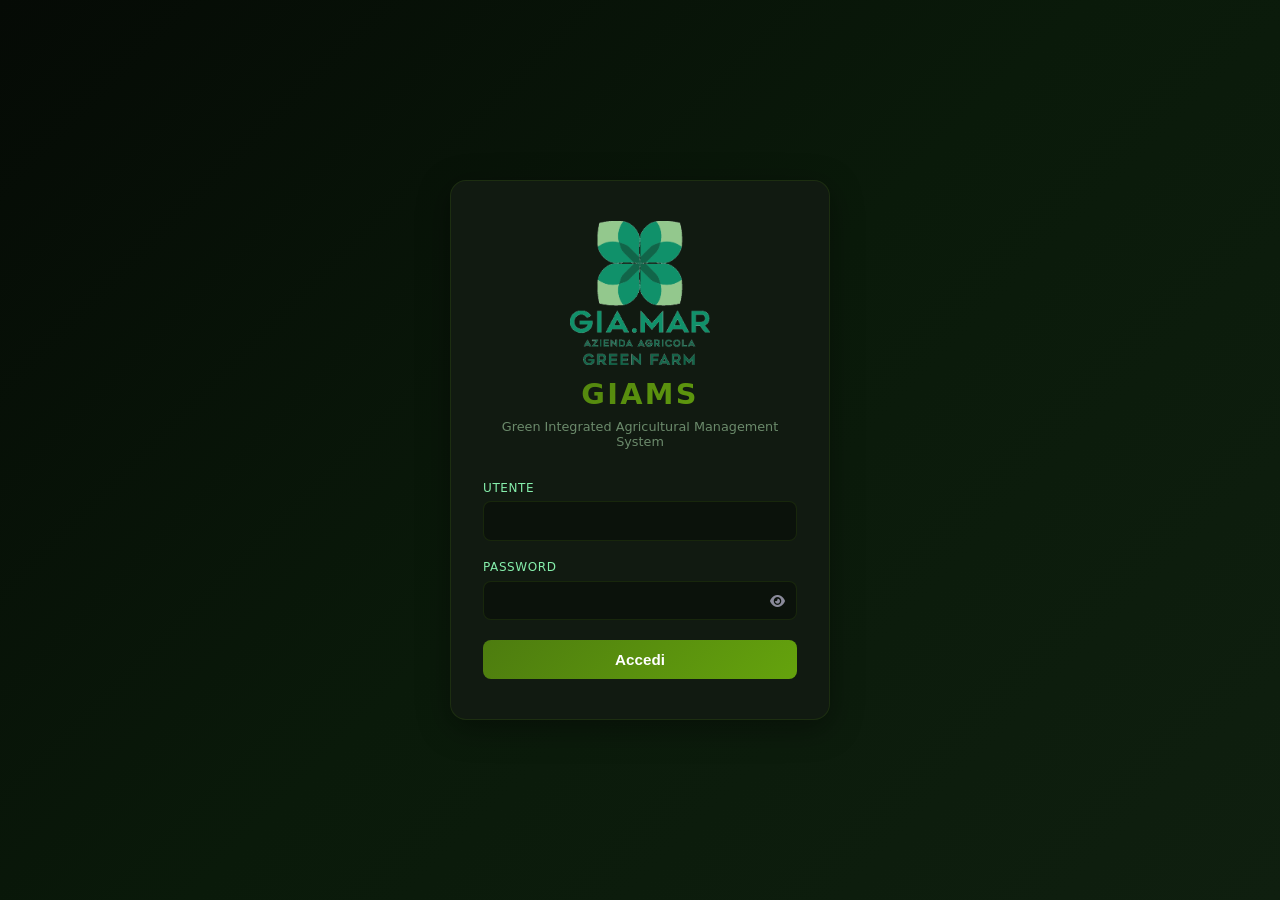
<file: frontend/login.html>
<!DOCTYPE html>
<html lang="it">
<head>
  <meta charset="UTF-8" />
  <title>GIAMS - Login</title>
  <link rel="icon" type="image/png" href="assets/LogoGiaMarHome.png" />
  <link rel="stylesheet" href="styles.css" />
  <link href="https://cdnjs.cloudflare.com/ajax/libs/font-awesome/6.5.1/css/all.min.css" rel="stylesheet" />
</head>
<body class="login-page">
  <div class="login-card">
    <div class="login-logo">
      <img src="assets/LogoVerticaleWeb.gif" alt="Gia.Mar Green Farm" class="login-logo-img" />
      <div class="login-logo-title">GIAMS</div>
    </div>
    <div class="login-subtitle">
      Green Integrated Agricultural Management System
    </div>

    <form id="login-form">
      <div class="login-form-group">
        <label for="username">Utente</label>
        <input type="text" id="username" required />
      </div>

      <div class="login-form-group">
        <label for="password">Password</label>
        <div style="position:relative;">
          <input type="password" id="password" required style="padding-right:40px;" />
          <button type="button" id="toggle-password"
            style="position:absolute; right:8px; top:50%; transform:translateY(-50%);
                   background:none; border:none; color:#8a8a9a; cursor:pointer; padding:4px;"
            title="Mostra/Nascondi password">
            <i class="fa-solid fa-eye"></i>
          </button>
        </div>
      </div>

      <button type="submit" class="login-btn" id="login-btn">Accedi</button>

      <p id="login-error" class="login-error" style="display:none;">
        Credenziali non valide.
      </p>
    </form>
  </div>

  <script>
    const API_URL = "/api";

    document.addEventListener("DOMContentLoaded", () => {
      const form = document.getElementById("login-form");
      const errorBox = document.getElementById("login-error");
      const loginBtn = document.getElementById("login-btn");
      const loginCard = document.querySelector(".login-card");

      function setLoading(loading) {
        if (loading) {
          loginBtn.classList.add("loading");
          loginBtn.innerHTML = '<span class="spinner"></span>Accesso in corso...';
        } else {
          loginBtn.classList.remove("loading");
          loginBtn.textContent = "Accedi";
        }
      }

      function shakeCard() {
        loginCard.classList.remove("shake");
        void loginCard.offsetWidth;
        loginCard.classList.add("shake");
      }

      // Toggle mostra/nascondi password
      const toggleBtn = document.getElementById("toggle-password");
      const pwdInput = document.getElementById("password");
      toggleBtn.addEventListener("click", () => {
        const isHidden = pwdInput.type === "password";
        pwdInput.type = isHidden ? "text" : "password";
        toggleBtn.innerHTML = isHidden
          ? '<i class="fa-solid fa-eye-slash"></i>'
          : '<i class="fa-solid fa-eye"></i>';
      });

      form.addEventListener("submit", async (e) => {
        e.preventDefault();
        errorBox.style.display = "none";
        setLoading(true);

        const username = document.getElementById("username").value.trim();
        const password = document.getElementById("password").value;

        try {
          const res = await fetch(`${API_URL}/auth/login`, {
            method: "POST",
            headers: { "Content-Type": "application/json" },
            body: JSON.stringify({ username, password })
          });

          if (!res.ok) {
            setLoading(false);
            errorBox.textContent = "Credenziali non valide.";
            errorBox.style.display = "block";
            shakeCard();
            return;
          }

          const data = await res.json();

          localStorage.setItem("giams_token", data.access_token);
          localStorage.setItem("giams_token_type", data.token_type || "bearer");
          if (data.username) localStorage.setItem("giams_user", data.username);
          localStorage.setItem("giams_is_admin", data.is_admin ? "true" : "false");

          window.location.href = "index.html";
        } catch (err) {
          setLoading(false);
          errorBox.textContent = "Errore di connessione al server.";
          errorBox.style.display = "block";
          shakeCard();
        }
      });
    });
  </script>
</body>
</html>
</file>
<file: frontend/styles.css>
/* =============================================
   GIAMS — Dark Theme Verde Oliva
   Green Integrated Agricultural Management System
   ============================================= */

:root {
  --bg-main: #0a0f0a;
  --bg-sidebar: #000000;
  --bg-card: #111a11;
  --bg-card-hover: #1a2a1a;
  --accent: #4d7c0f;
  --accent-hover: #65a30d;
  --accent-light: #86efac;
  --text-primary: #f0fdf4;
  --text-secondary: #86efac;
  --text-muted: #6b8a6b;
  --border-color: rgba(77, 124, 15, 0.2);
  --border-light: rgba(77, 124, 15, 0.1);
}

/* ---- Reset & Base ---- */
*, *::before, *::after { box-sizing: border-box; }

body {
  margin: 0;
  font-family: 'Segoe UI', system-ui, -apple-system, sans-serif;
  background: var(--bg-main);
  color: var(--text-primary);
  min-height: 100vh;
}

/* ---- Links ---- */
a { color: var(--accent-light); text-decoration: none; }
a:hover { color: var(--accent-hover); }

/* ---- Scrollbar ---- */
::-webkit-scrollbar { width: 6px; }
::-webkit-scrollbar-track { background: var(--bg-main); }
::-webkit-scrollbar-thumb { background: var(--accent); border-radius: 3px; }

/* =============================================
   LOGIN PAGE
   ============================================= */
.login-page {
  display: flex;
  align-items: center;
  justify-content: center;
  min-height: 100vh;
  background: linear-gradient(135deg, #050a05 0%, #0a1a0a 50%, #0f1f0f 100%);
}

.login-card {
  background: var(--bg-card);
  border: 1px solid var(--border-color);
  border-radius: 16px;
  padding: 2.5rem 2rem;
  width: 100%;
  max-width: 380px;
  box-shadow: 0 8px 32px rgba(0, 0, 0, 0.4);
}

.login-logo {
  text-align: center;
  margin-bottom: 0.5rem;
}

.login-logo-img {
  width: 140px;
  height: auto;
  margin-bottom: 0.5rem;
}

.login-logo-title {
  font-size: 1.8rem;
  font-weight: 700;
  background: linear-gradient(135deg, var(--accent), var(--accent-hover));
  -webkit-background-clip: text;
  -webkit-text-fill-color: transparent;
  background-clip: text;
  letter-spacing: 0.08em;
}

.login-subtitle {
  text-align: center;
  color: var(--text-muted);
  font-size: 0.8rem;
  margin-bottom: 2rem;
}

.login-form-group {
  margin-bottom: 1.2rem;
}

.login-form-group label {
  display: block;
  font-size: 0.75rem;
  color: var(--text-secondary);
  margin-bottom: 0.4rem;
  text-transform: uppercase;
  letter-spacing: 0.05em;
}

.login-form-group input {
  width: 100%;
  padding: 0.65rem 0.8rem;
  border: 1px solid var(--border-color);
  border-radius: 8px;
  background: rgba(0, 0, 0, 0.3);
  color: var(--text-primary);
  font-size: 0.95rem;
  transition: border-color 0.2s;
}

.login-form-group input:focus {
  outline: none;
  border-color: var(--accent);
  box-shadow: 0 0 0 3px rgba(77, 124, 15, 0.15);
}

.login-btn {
  width: 100%;
  padding: 0.7rem;
  border: none;
  border-radius: 8px;
  background: linear-gradient(135deg, var(--accent), var(--accent-hover));
  color: white;
  font-weight: 600;
  font-size: 0.95rem;
  cursor: pointer;
  transition: opacity 0.2s, transform 0.1s;
  display: flex;
  align-items: center;
  justify-content: center;
  gap: 0.5rem;
}

.login-btn:hover { opacity: 0.9; }
.login-btn:active { transform: scale(0.98); }

.login-error {
  color: #ef4444;
  text-align: center;
  font-size: 0.85rem;
  margin-top: 1rem;
}

.spinner {
  width: 16px; height: 16px;
  border: 2px solid rgba(255,255,255,0.3);
  border-top-color: white;
  border-radius: 50%;
  animation: spin 0.6s linear infinite;
  display: inline-block;
}

@keyframes spin { to { transform: rotate(360deg); } }

@keyframes shake {
  0%, 100% { transform: translateX(0); }
  20%, 60% { transform: translateX(-8px); }
  40%, 80% { transform: translateX(8px); }
}
.shake { animation: shake 0.4s ease-in-out; }

/* =============================================
   APP SHELL
   ============================================= */
.app-shell { min-height: 100vh; }

#app-sidebar {
  width: 260px;
  min-width: 260px;
  border-right: 1px solid var(--border-color);
  position: sticky;
  top: 0;
  height: 100vh;
  overflow: hidden;
  transition: width 0.3s ease, min-width 0.3s ease;
  z-index: 1040;
}

/* Header e footer sidebar non si restringono */
#app-sidebar > .sidebar-header,
#app-sidebar > .mt-auto {
  flex-shrink: 0;
}

/* Sidebar collapsed — nascosta completamente */
.sidebar-collapsed #app-sidebar {
  margin-left: -260px;
}

#main-content {
  min-height: 0;
}

/* ---- Main Wrapper ---- */
.main-wrapper {
  min-height: 100vh;
  background: var(--bg-main);
}

/* ---- Content Topbar ---- */
.content-topbar {
  display: flex;
  align-items: center;
  gap: 0.75rem;
  padding: 0.25rem 1rem 0.25rem 0;
  background: var(--bg-card);
  border-bottom: 1px solid var(--border-color);
  position: sticky;
  top: 0;
  z-index: 1030;
  min-height: 36px;
}
.topbar-text {
  display: flex;
  align-items: baseline;
  gap: 0.75rem;
  min-width: 0;
}
.topbar-title {
  font-size: 1.15rem;
  font-weight: 700;
  color: #d4a843;
  white-space: nowrap;
  letter-spacing: 0.02em;
}
.topbar-subtitle {
  font-size: 0.78rem;
  font-weight: 400;
  color: var(--text-secondary);
  white-space: nowrap;
  overflow: hidden;
  text-overflow: ellipsis;
}
/* Separatore visivo tra titolo e sottotitolo */
.topbar-subtitle:not(:empty)::before {
  content: "\00b7";
  margin-right: 0.75rem;
  color: var(--border-color);
  font-size: 1.1rem;
  font-weight: 700;
}
/* Azioni topbar (bottoni a destra) */
.topbar-actions {
  margin-left: auto;
  display: flex;
  align-items: center;
  gap: 0.4rem;
  flex-shrink: 0;
}
.topbar-actions .btn {
  font-size: 0.8rem;
  padding: 0.3rem 0.65rem;
}

/* ---- Breadcrumb ---- */
.breadcrumb-bar {
  padding: 0.35rem 1rem;
  background: rgba(0, 0, 0, 0.2);
  border-bottom: 1px solid var(--border-light);
}
.breadcrumb-list {
  list-style: none;
  margin: 0;
  padding: 0;
  display: flex;
  align-items: center;
  gap: 0;
  font-size: 0.78rem;
  flex-wrap: wrap;
}
.breadcrumb-list li {
  display: flex;
  align-items: center;
  color: var(--text-muted);
}
.breadcrumb-list li:not(:last-child)::after {
  content: "\203A";
  margin: 0 0.5rem;
  color: var(--border-color);
  font-size: 1rem;
}
.breadcrumb-list li a {
  color: var(--text-muted);
  text-decoration: none;
  cursor: pointer;
  transition: color 0.15s;
}
.breadcrumb-list li a:hover {
  color: var(--accent-light);
}
.breadcrumb-list li:last-child {
  color: var(--accent-light);
  font-weight: 600;
}

/* ---- Sidebar Toggle (hamburger animato, nella topbar) ---- */
.sidebar-toggle {
  width: 38px;
  height: 100%;
  min-height: 36px;
  border: none;
  border-right: 1px solid var(--border-color);
  border-radius: 0;
  background: transparent;
  cursor: pointer;
  display: flex;
  align-items: center;
  justify-content: center;
  flex-shrink: 0;
  margin-right: 0.5rem;
  transition: background 0.2s;
}
.sidebar-toggle:hover {
  background: var(--accent);
}
.sidebar-toggle:hover .hamburger-line {
  background: #fff;
}

/* Hamburger 3 lines */
.hamburger-box {
  width: 20px;
  height: 16px;
  position: relative;
  display: flex;
  flex-direction: column;
  justify-content: space-between;
}
.hamburger-line {
  display: block;
  width: 100%;
  height: 2px;
  background: var(--text-primary);
  border-radius: 2px;
  transition: transform 0.3s ease, opacity 0.3s ease;
  transform-origin: center;
}

/* Stato attivo (sidebar aperta): hamburger → X */
.sidebar-toggle.is-active .hamburger-line:nth-child(1) {
  transform: translateY(7px) rotate(45deg);
}
.sidebar-toggle.is-active .hamburger-line:nth-child(2) {
  opacity: 0;
}
.sidebar-toggle.is-active .hamburger-line:nth-child(3) {
  transform: translateY(-7px) rotate(-45deg);
}

/* ---- Sidebar Backdrop (mobile only) ---- */
.sidebar-backdrop {
  display: none;
  position: fixed;
  inset: 0;
  background: rgba(0, 0, 0, 0.5);
  z-index: 1035;
}

/* ---- Mobile: sidebar overlay ---- */
@media (max-width: 767px) {
  #app-sidebar {
    position: fixed;
    top: 0;
    left: -260px;
    width: 260px !important;
    min-width: 260px !important;
    height: 100vh;
    transition: left 0.3s ease;
  }
  .sidebar-open #app-sidebar {
    left: 0;
  }
  .sidebar-open .sidebar-backdrop {
    display: block;
  }
}

/* ---- Sidebar ---- */
.sidebar-logo-img {
  width: 90px;
  height: auto;
  margin-bottom: 0.5rem;
}

.sidebar-app-name {
  font-size: 0.95rem;
  font-weight: 700;
  color: var(--accent-light);
  letter-spacing: 0.08em;
  margin-top: 2px;
}

.app-version {
  font-size: 11px;
  color: var(--text-muted);
  text-align: center;
  margin-top: 4px;
  letter-spacing: 0.5px;
  font-weight: 500;
}

.sidebar-link {
  border: none;
  background: transparent !important;
  color: rgba(197, 206, 219, 0.75) !important;
  font-size: 0.88rem;
  border-radius: 8px;
  padding: 0.55rem 0.75rem;
  transition: all 0.25s ease;
}

.sidebar-link i {
  transition: color 0.25s ease, transform 0.25s ease;
  opacity: 0.7;
}

.sidebar-link:hover:not(.disabled) {
  background: transparent !important;
  color: var(--accent-light) !important;
}

.sidebar-link:hover:not(.disabled) i {
  color: var(--accent-light);
  opacity: 1;
  transform: scale(1.1);
}

.sidebar-link.active {
  background: linear-gradient(135deg, rgba(77, 124, 15, 0.22), rgba(101, 163, 13, 0.10)) !important;
  color: var(--accent-light) !important;
  border-left: 3px solid var(--accent);
}

.sidebar-link.active i {
  color: var(--accent-light) !important;
  opacity: 1;
}

.sidebar-link.disabled {
  opacity: 0.35;
  cursor: not-allowed;
}

/* ---- Sidebar gruppi accordion ---- */
.sidebar-nav {
  gap: 3px;
  overflow-y: auto;
  overflow-x: hidden;
  flex: 1;
  min-height: 0;
  padding-right: 4px;
  flex-wrap: nowrap !important;
}

/* Scrollbar personalizzata sidebar */
.sidebar-nav::-webkit-scrollbar {
  width: 4px;
}
.sidebar-nav::-webkit-scrollbar-track {
  background: transparent;
}
.sidebar-nav::-webkit-scrollbar-thumb {
  background: rgba(77, 124, 15, 0.3);
  border-radius: 4px;
}
.sidebar-nav::-webkit-scrollbar-thumb:hover {
  background: rgba(77, 124, 15, 0.5);
}

.sidebar-group {
  border-radius: 10px;
  margin-top: 4px;
  border-left: 3px solid transparent;
  transition: background 0.3s ease, border-color 0.3s ease;
}

/* Separatore sottile tra gruppi */
.sidebar-group + .sidebar-group {
  border-top: 1px solid rgba(197, 206, 219, 0.06);
}

.sidebar-group-toggle {
  display: flex;
  align-items: center;
  width: 100%;
  padding: 0.6rem 0.75rem;
  border: none;
  background: transparent;
  color: rgba(197, 206, 219, 0.7);
  font-size: 0.82rem;
  font-weight: 700;
  letter-spacing: 0.06em;
  text-transform: uppercase;
  cursor: pointer;
  transition: all 0.25s ease;
  border-radius: 8px;
}

.sidebar-group-toggle:hover {
  background: rgba(77, 124, 15, 0.12);
  color: var(--accent-light);
}

.sidebar-group.open > .sidebar-group-toggle {
  color: var(--accent-light);
  background: transparent;
}

.sidebar-group-icon {
  width: 24px;
  text-align: center;
  margin-right: 9px;
  font-size: 0.92rem;
  opacity: 0.65;
  transition: opacity 0.25s ease, transform 0.25s ease, color 0.25s ease;
}

.sidebar-group-toggle:hover .sidebar-group-icon {
  opacity: 1;
  transform: scale(1.12);
}

.sidebar-group.open > .sidebar-group-toggle .sidebar-group-icon {
  opacity: 1;
  color: var(--accent-light);
}

.sidebar-group-label {
  flex: 1;
  text-align: left;
}

.sidebar-chevron {
  font-size: 0.6rem;
  transition: transform 0.3s cubic-bezier(0.4, 0, 0.2, 1);
  opacity: 0.4;
}

.sidebar-group-toggle:hover .sidebar-chevron {
  opacity: 0.7;
}

.sidebar-group.open > .sidebar-group-toggle .sidebar-chevron {
  transform: rotate(180deg);
  opacity: 0.9;
}

.sidebar-group-items {
  max-height: 0;
  overflow: hidden;
  transition: max-height 0.35s cubic-bezier(0.4, 0, 0.2, 1);
}

.sidebar-group.open > .sidebar-group-items {
  max-height: 300px;
}

.sidebar-subitem {
  position: relative;
  padding-left: 2.2rem !important;
  font-size: 0.88rem !important;
  padding-top: 0.45rem !important;
  padding-bottom: 0.45rem !important;
  border-radius: 6px !important;
  opacity: 0;
  transform: translateX(-6px);
  animation: none;
}

/* Animazione fade-in slide delle sotto-voci */
.sidebar-group.open > .sidebar-group-items .sidebar-subitem {
  animation: sidebarItemIn 0.3s ease forwards;
}
.sidebar-group.open > .sidebar-group-items .sidebar-subitem:nth-child(1) { animation-delay: 0.04s; }
.sidebar-group.open > .sidebar-group-items .sidebar-subitem:nth-child(2) { animation-delay: 0.08s; }
.sidebar-group.open > .sidebar-group-items .sidebar-subitem:nth-child(3) { animation-delay: 0.12s; }
.sidebar-group.open > .sidebar-group-items .sidebar-subitem:nth-child(4) { animation-delay: 0.16s; }

@keyframes sidebarItemIn {
  to {
    opacity: 1;
    transform: translateX(0);
  }
}

.sidebar-subitem::before {
  content: "";
  position: absolute;
  left: 1.15rem;
  top: 50%;
  width: 5px;
  height: 5px;
  border-radius: 50%;
  background: rgba(197, 206, 219, 0.15);
  transform: translateY(-50%);
  transition: background 0.2s ease, box-shadow 0.2s ease;
}

.sidebar-subitem:hover::before {
  background: var(--accent);
}

.sidebar-subitem.active::before {
  background: var(--accent-light);
  box-shadow: 0 0 6px rgba(101, 163, 13, 0.5);
}

/* Glow verde sulla sotto-voce attiva */
.sidebar-subitem.active {
  text-shadow: 0 0 8px rgba(101, 163, 13, 0.15);
}

/* Indicatore laterale verde sul gruppo attivo */
.sidebar-group.has-active {
  border-left-color: var(--accent);
  background: linear-gradient(135deg, rgba(77, 124, 15, 0.08), rgba(34, 87, 46, 0.04));
}

.sidebar-group.has-active > .sidebar-group-toggle {
  color: var(--accent-light);
}

/* =============================================
   CARDS & COMPONENTS
   ============================================= */
.card {
  background: var(--bg-card);
  border: 1px solid var(--border-color);
  border-radius: 12px;
  color: var(--text-primary);
}

.card-section-title {
  font-size: 0.95rem;
  font-weight: 600;
  color: var(--accent-light);
}

/* ---- Module Header ---- */
.module-header {
  display: flex;
  justify-content: space-between;
  align-items: flex-start;
}

.module-title {
  font-size: 1.4rem;
  font-weight: 700;
  color: var(--text-primary);
}

.module-subtitle {
  font-size: 0.85rem;
  color: var(--text-muted);
}

/* ---- Stat Cards ---- */
.stat-card {
  background: var(--bg-card);
  border: 1px solid var(--border-color);
  border-radius: 12px;
  padding: 1rem;
  text-align: center;
}

/* Variante 3D */
.stat-card.stat-card-3d {
  background: linear-gradient(160deg, #1e3320 0%, #0c140c 100%);
  border: 1px solid rgba(77, 124, 15, 0.35);
  border-top: 2px solid rgba(134, 239, 172, 0.25);
  border-left: 1px solid rgba(134, 239, 172, 0.12);
  border-bottom: 1px solid rgba(0, 0, 0, 0.6);
  border-right: 1px solid rgba(0, 0, 0, 0.4);
  box-shadow:
    6px 6px 18px rgba(0, 0, 0, 0.8),
    -2px -2px 8px rgba(77, 124, 15, 0.07),
    inset 0 2px 3px rgba(134, 239, 172, 0.12),
    inset 0 -2px 4px rgba(0, 0, 0, 0.4);
  transition: transform 0.2s ease, box-shadow 0.2s ease;
  padding: 0.75rem 0.5rem;
}
.stat-card.stat-card-3d:hover {
  transform: translateY(-4px);
  box-shadow:
    10px 10px 25px rgba(0, 0, 0, 0.9),
    -3px -3px 12px rgba(77, 124, 15, 0.1),
    inset 0 2px 3px rgba(134, 239, 172, 0.2),
    inset 0 -2px 4px rgba(0, 0, 0, 0.4);
  border-top-color: rgba(134, 239, 172, 0.4);
}

.stat-value {
  font-size: 1.8rem;
  font-weight: 700;
  color: var(--accent-light);
}

.stat-value.stat-value-sm {
  font-size: 1.1rem;
}

.costo-doc-viewer {
  width: 100%;
  height: 500px;
  border: 1px solid var(--border-color);
  border-radius: 6px;
  background: #1a1a1a;
}

.stat-sub {
  font-size: 0.85rem;
  font-weight: 600;
  color: var(--text-secondary);
  margin-top: -2px;
}

.stat-label {
  font-size: 0.8rem;
  color: var(--text-muted);
  text-transform: uppercase;
  letter-spacing: 0.05em;
}

/* ---- Buttons ---- */
.btn-accent {
  background: linear-gradient(135deg, var(--accent), var(--accent-hover));
  border: none;
  color: white;
  font-weight: 600;
  border-radius: 8px;
  padding: 0.45rem 1rem;
  font-size: 0.88rem;
}

.btn-accent:hover {
  opacity: 0.9;
  color: white;
}

.btn-outline-secondary {
  border-color: rgba(255, 255, 255, 0.2);
  color: #c5cedb;
}

.btn-outline-secondary:hover {
  background: rgba(255, 255, 255, 0.08);
  color: white;
}

/* ---- Forms ---- */
.form-control, .form-select {
  background: rgba(0, 0, 0, 0.3);
  border: 1px solid var(--border-color);
  color: var(--text-primary);
  border-radius: 8px;
}

.form-control::placeholder {
  color: #999;
  opacity: 1;
}

.form-control:focus, .form-select:focus {
  background: rgba(0, 0, 0, 0.4);
  border-color: var(--accent);
  color: var(--text-primary);
  box-shadow: 0 0 0 3px rgba(77, 124, 15, 0.15);
}

.form-label {
  font-size: 0.88rem;
  color: #a8c8a8;
  text-transform: uppercase;
  letter-spacing: 0.04em;
  margin-bottom: 0.35rem;
  font-weight: 500;
}

.form-check-input:checked {
  background-color: var(--accent);
  border-color: var(--accent);
}

/* ---- Tables ---- */
.table-responsive {
  border: 1px solid rgba(77, 124, 15, 0.3);
  border-top: 2px solid rgba(134, 239, 172, 0.2);
  border-bottom: 1px solid rgba(0, 0, 0, 0.5);
  border-radius: 12px;
  box-shadow:
    6px 6px 18px rgba(0, 0, 0, 0.7),
    -2px -2px 8px rgba(77, 124, 15, 0.05);
  overflow: hidden;
}

.table-dark {
  --bs-table-bg: transparent;
  --bs-table-color: var(--text-primary);
  --bs-table-border-color: var(--border-light);
  --bs-table-hover-bg: rgba(77, 124, 15, 0.08);
  --bs-table-hover-color: var(--text-primary);
  margin-bottom: 0;
}

.table-dark thead th {
  background: rgba(0, 0, 0, 0.3);
  font-size: 0.75rem;
  text-transform: uppercase;
  letter-spacing: 0.05em;
  color: var(--text-muted);
  border-bottom: 1px solid var(--border-color);
  padding: 0.7rem 0.75rem;
}

.table-dark tbody td {
  padding: 0.6rem 0.75rem;
  font-size: 0.88rem;
  vertical-align: middle;
}

.table-dark tbody tr:nth-child(odd) {
  background: rgba(0, 0, 0, 0.2);
}

.table-dark tbody tr:nth-child(even) {
  background: rgba(77, 124, 15, 0.08);
}

.table-dark tbody tr:hover {
  background: rgba(77, 124, 15, 0.1) !important;
}

/* ---- Badges ---- */
.badge-stato-produttivo {
  background: rgba(34, 197, 94, 0.15);
  border: 1px solid rgba(34, 197, 94, 0.3);
  color: #86efac;
  padding: 3px 10px;
  border-radius: 20px;
  font-size: 0.75rem;
  font-weight: 600;
}

.badge-stato-giovane {
  background: rgba(59, 130, 246, 0.15);
  border: 1px solid rgba(59, 130, 246, 0.3);
  color: #93c5fd;
  padding: 3px 10px;
  border-radius: 20px;
  font-size: 0.75rem;
  font-weight: 600;
}

.badge-stato-riposo {
  background: rgba(245, 158, 11, 0.15);
  border: 1px solid rgba(245, 158, 11, 0.3);
  color: #fde68a;
  padding: 3px 10px;
  border-radius: 20px;
  font-size: 0.75rem;
  font-weight: 600;
}

.badge-stato-dismesso {
  background: rgba(239, 68, 68, 0.15);
  border: 1px solid rgba(239, 68, 68, 0.3);
  color: #fca5a5;
  padding: 3px 10px;
  border-radius: 20px;
  font-size: 0.75rem;
  font-weight: 600;
}

/* ---- Badges Lotto ---- */
.badge-stato-disponibile {
  background: rgba(34, 197, 94, 0.15);
  border: 1px solid rgba(34, 197, 94, 0.3);
  color: #86efac;
  padding: 3px 10px;
  border-radius: 20px;
  font-size: 0.75rem;
  font-weight: 600;
}

.badge-stato-in_vendita {
  background: rgba(59, 130, 246, 0.15);
  border: 1px solid rgba(59, 130, 246, 0.3);
  color: #93c5fd;
  padding: 3px 10px;
  border-radius: 20px;
  font-size: 0.75rem;
  font-weight: 600;
}

.badge-stato-esaurito {
  background: rgba(239, 68, 68, 0.15);
  border: 1px solid rgba(239, 68, 68, 0.3);
  color: #fca5a5;
  padding: 3px 10px;
  border-radius: 20px;
  font-size: 0.75rem;
  font-weight: 600;
}

/* ---- Produzione Tabs ---- */
.produzione-tabs {
  border-bottom: 1px solid var(--border-color);
}

.produzione-tabs .nav-link {
  background: transparent;
  border: none;
  color: var(--text-muted);
  padding: 0.6rem 1.2rem;
  font-weight: 600;
  border-bottom: 2px solid transparent;
  cursor: pointer;
}

.produzione-tabs .nav-link:hover {
  color: var(--text-primary);
}

.produzione-tabs .nav-link.active {
  color: var(--accent-hover);
  border-bottom: 2px solid var(--accent-hover);
}

/* ---- Raccolta Parcelle Selezione ---- */
.raccolta-parcella-row {
  padding: 0.4rem 0;
  border-bottom: 1px solid var(--border-light);
}

.raccolta-parcella-row:last-child {
  border-bottom: none;
}

/* ---- Badge Contenitore Confezionamento ---- */
.badge-contenitore {
  background: rgba(139, 92, 246, 0.15);
  border: 1px solid rgba(139, 92, 246, 0.3);
  color: #c4b5fd;
  padding: 3px 10px;
  border-radius: 20px;
  font-size: 0.75rem;
  font-weight: 600;
}

/* ---- Contenitori Card Grid ---- */
.ct-card {
  border: 1px solid var(--border-light);
  border-radius: 12px;
  overflow: hidden;
  transition: border-color 0.2s;
  display: flex;
  flex-direction: row;
  background: var(--bg-card);
}

.ct-card:hover {
  border-color: var(--accent);
}

.ct-card-inattivo {
  opacity: 0.55;
}

.ct-card-body {
  flex: 1;
  padding: 1rem;
  display: flex;
  flex-direction: column;
  justify-content: center;
  min-width: 0;
}

.ct-card-img-wrap {
  width: 120px;
  min-height: 120px;
  background: rgba(255,255,255,0.05);
  display: flex;
  align-items: center;
  justify-content: center;
  flex-shrink: 0;
}

.ct-card-img {
  width: 100%;
  height: 100%;
  object-fit: contain;
  padding: 8px;
}

.ct-card-placeholder {
  color: var(--text-muted);
  text-align: center;
}

.ct-card-title {
  font-weight: 600;
  font-size: 1rem;
  color: var(--text-primary);
  margin-bottom: 0.3rem;
}

.ct-card-info {
  display: flex;
  align-items: center;
  gap: 0.5rem;
  margin-bottom: 0.2rem;
}

.ct-card-cap {
  font-size: 0.9rem;
  color: var(--accent-light);
  font-weight: 600;
}

.ct-card-code {
  font-size: 0.75rem;
}

.ct-card-actions {
  display: flex;
  gap: 0.3rem;
  margin-top: 0.5rem;
}

@media (max-width: 575px) {
  .ct-card { flex-direction: column; }
  .ct-card-img-wrap { width: 100%; min-height: 140px; }
}

/* ---- Contenitore Form Foto Preview ---- */
.ct-foto-preview-box {
  width: 180px;
  height: 180px;
  border: 2px dashed var(--border-light);
  border-radius: 12px;
  display: flex;
  flex-direction: column;
  align-items: center;
  justify-content: center;
  margin: 0 auto;
  overflow: hidden;
  background: var(--bg-card);
}

.ct-foto-preview-img {
  width: 100%;
  height: 100%;
  object-fit: cover;
  border-radius: 10px;
}

/* ---- Badge Tipo Cliente ---- */
.badge-tipo-privato {
  background: rgba(59, 130, 246, 0.15);
  border: 1px solid rgba(59, 130, 246, 0.3);
  color: #93c5fd;
  padding: 3px 10px;
  border-radius: 20px;
  font-size: 0.75rem;
  font-weight: 600;
}

.badge-tipo-azienda {
  background: rgba(139, 92, 246, 0.15);
  border: 1px solid rgba(139, 92, 246, 0.3);
  color: #c4b5fd;
  padding: 3px 10px;
  border-radius: 20px;
  font-size: 0.75rem;
  font-weight: 600;
}

/* ---- Conf Lotto Selezione ---- */
.conf-lotto-row {
  padding: 0.4rem 0;
  border-bottom: 1px solid var(--border-light);
}

.conf-lotto-row:last-child {
  border-bottom: none;
}

/* ---- Badge Resa ---- */
.badge-resa {
  background: rgba(245, 158, 11, 0.15);
  border: 1px solid rgba(245, 158, 11, 0.3);
  color: #fde68a;
  padding: 3px 10px;
  border-radius: 20px;
  font-size: 0.75rem;
  font-weight: 600;
}

/* ---- Btn outline accent ---- */
.btn-outline-accent {
  border: 1px solid var(--accent);
  color: var(--accent-light);
  background: transparent;
  padding: 2px 8px;
  border-radius: 4px;
  font-size: 0.75rem;
}

.btn-outline-accent:hover {
  background: var(--accent);
  color: white;
}

/* =============================================
   HOME PAGE
   ============================================= */
/* ---- HOME PAGE ---- */
/* ---- HOME PAGE ---- */
.home-page { padding: 0.6rem 1.5rem 2rem; position: relative; }

/* Animazione generica fade-up */
.home-fade-up {
  opacity: 0;
  animation: homeFadeUp 0.7s cubic-bezier(0.22, 1, 0.36, 1) forwards;
}
@keyframes homeFadeUp {
  0% { opacity: 0; transform: translateY(16px); }
  100% { opacity: 1; transform: translateY(0); }
}

/* Meteo in alto a destra — absolute per non influire sul centraggio */
.home-meteo-corner {
  position: absolute;
  top: 0.6rem;
  right: 1.5rem;
  z-index: 2;
}
@media (max-width: 768px) {
  .home-meteo-corner {
    position: static;
    display: flex;
    justify-content: center;
    margin: 0 0 1rem 0;
  }
}

/* Hero centrato rispetto alle cards */
.home-hero-center {
  display: flex;
  flex-direction: column;
  align-items: center;
  padding-top: 0.8rem;
  margin-bottom: 2rem;
}

/* Titolo G.I.A.M.S. — effetto 3D / glow */
.home-hero-title {
  font-size: 3.2rem;
  font-weight: 900;
  line-height: 1;
  margin: 0 0 0.5rem 0;
  display: inline-flex;
  align-items: baseline;
  perspective: 600px;
  justify-content: center;
}
.hero-letter {
  display: inline-block;
  background: linear-gradient(180deg, #f0ffe0 0%, #a3e635 35%, var(--accent-light) 70%, #65a30d 100%);
  -webkit-background-clip: text;
  -webkit-text-fill-color: transparent;
  background-clip: text;
  filter: drop-shadow(0 2px 6px rgba(134, 239, 172, 0.4)) drop-shadow(0 0 20px rgba(77, 124, 15, 0.25));
  transform: translateZ(0);
  animation: heroLetterIn 0.6s cubic-bezier(0.22, 1, 0.36, 1) backwards;
}
.hero-letter:nth-child(1) { animation-delay: 0s; }
.hero-letter:nth-child(3) { animation-delay: 0.07s; }
.hero-letter:nth-child(5) { animation-delay: 0.14s; }
.hero-letter:nth-child(7) { animation-delay: 0.21s; }
.hero-letter:nth-child(9) { animation-delay: 0.28s; }
@keyframes heroLetterIn {
  0% {
    opacity: 0;
    transform: translateY(-20px) rotateX(40deg) scale(0.8);
    filter: drop-shadow(0 0 0 transparent);
  }
  100% {
    opacity: 1;
    transform: translateY(0) rotateX(0) scale(1);
    filter: drop-shadow(0 2px 6px rgba(134, 239, 172, 0.4)) drop-shadow(0 0 20px rgba(77, 124, 15, 0.25));
  }
}
.hero-dot {
  display: inline-block;
  background: linear-gradient(180deg, var(--accent-light), var(--accent));
  -webkit-background-clip: text;
  -webkit-text-fill-color: transparent;
  background-clip: text;
  font-size: 2.4rem;
  font-weight: 900;
  margin: 0 0.04em;
  opacity: 0;
  animation: heroDotIn 0.4s ease-out forwards;
}
.hero-dot:nth-child(2) { animation-delay: 0.35s; }
.hero-dot:nth-child(4) { animation-delay: 0.42s; }
.hero-dot:nth-child(6) { animation-delay: 0.49s; }
.hero-dot:nth-child(8) { animation-delay: 0.56s; }
.hero-dot:nth-child(10) { animation-delay: 0.63s; }
@keyframes heroDotIn {
  0% { opacity: 0; transform: scale(0); }
  60% { opacity: 1; transform: scale(1.4); }
  100% { opacity: 0.7; transform: scale(1); }
}

/* Sottotitolo — gradient verde multi-tonalità */
.home-hero-subtitle {
  font-size: 0.9rem;
  font-weight: 600;
  letter-spacing: 0.05em;
  margin: 0 0 0.5rem 0;
  background: linear-gradient(90deg, #4ade80, #a3e635, #86efac, #22c55e, #65a30d, #4ade80);
  background-size: 200% 100%;
  -webkit-background-clip: text;
  -webkit-text-fill-color: transparent;
  background-clip: text;
  animation: subtitleShimmer 6s ease-in-out infinite;
}
@keyframes subtitleShimmer {
  0%, 100% { background-position: 0% 50%; }
  50% { background-position: 100% 50%; }
}

/* Benvenuto centrato */
.home-hero-welcome {
  color: var(--text-muted);
  font-size: 0.8rem;
  margin: 0;
}
.home-hero-welcome span {
  color: var(--accent-light);
  font-weight: 600;
}

/* Widget Meteo */
.meteo-widget {
  background: linear-gradient(160deg, rgba(17, 30, 17, 0.85), rgba(10, 18, 10, 0.95));
  border: 1px solid var(--border-color);
  border-radius: 16px;
  padding: 0.7rem 0.9rem;
  backdrop-filter: blur(8px);
  width: 220px;
}
.meteo-header {
  display: flex;
  align-items: center;
  justify-content: space-between;
  margin-bottom: 0.6rem;
}
.meteo-header-title {
  font-size: 0.62rem;
  font-weight: 600;
  color: var(--text-muted);
  text-transform: uppercase;
  letter-spacing: 0.08em;
}
.meteo-header-live {
  display: flex;
  align-items: center;
  gap: 0.35rem;
  font-size: 0.62rem;
  color: var(--accent-light);
}
.meteo-header-live::before {
  content: "";
  width: 6px;
  height: 6px;
  border-radius: 50%;
  background: var(--accent-light);
  animation: meteoPulse 2s ease-in-out infinite;
}
@keyframes meteoPulse {
  0%, 100% { opacity: 1; }
  50% { opacity: 0.3; }
}

.meteo-main {
  display: flex;
  align-items: center;
  gap: 0.8rem;
  margin-bottom: 0.8rem;
}
.meteo-icon {
  font-size: 2rem;
  color: var(--accent-light);
  filter: drop-shadow(0 0 6px rgba(134, 239, 172, 0.3));
}
.meteo-temp {
  font-size: 1.8rem;
  font-weight: 700;
  color: var(--text-primary);
  line-height: 1;
}
.meteo-condition {
  font-size: 0.7rem;
  color: var(--text-muted);
  margin-top: 2px;
}

.meteo-divider {
  height: 1px;
  background: linear-gradient(90deg, var(--border-color), transparent);
  margin: 0.5rem 0;
}

.meteo-details {
  display: flex;
  flex-direction: column;
  gap: 0.35rem;
}
.meteo-detail {
  display: flex;
  align-items: center;
  justify-content: space-between;
  font-size: 0.68rem;
  color: var(--text-muted);
}
.meteo-detail-label {
  display: flex;
  align-items: center;
  gap: 0.4rem;
}
.meteo-detail i {
  color: var(--accent-light);
  width: 12px;
  text-align: center;
  font-size: 0.62rem;
}
.meteo-detail-value {
  font-weight: 600;
  color: var(--text-primary);
}

.meteo-location {
  font-size: 0.6rem;
  color: var(--text-muted);
  opacity: 0.5;
  margin-top: 0.5rem;
  text-align: center;
}

.meteo-error {
  color: var(--text-muted);
  font-size: 0.82rem;
  opacity: 0.6;
  text-align: center;
  padding: 1rem 0;
}

/* Quick Cards */
.quick-card {
  background: var(--bg-card);
  border: 1px solid var(--border-color);
  border-radius: 14px;
  padding: 1.1rem 1rem;
  text-align: center;
  cursor: pointer;
  transition: all 0.25s cubic-bezier(0.22, 1, 0.36, 1);
}
.quick-card:hover {
  background: var(--bg-card-hover);
  border-color: var(--accent);
  transform: translateY(-3px);
  box-shadow: 0 8px 24px rgba(77, 124, 15, 0.12);
}

.home-card-enter {
  opacity: 0;
  animation: homeCardIn 0.5s cubic-bezier(0.22, 1, 0.36, 1) forwards;
}
@keyframes homeCardIn {
  0% { opacity: 0; transform: translateY(18px) scale(0.96); }
  100% { opacity: 1; transform: translateY(0) scale(1); }
}

.quick-card-icon {
  font-size: 1.5rem;
  color: var(--accent-light);
  margin-bottom: 0.4rem;
}
.quick-card-title {
  font-weight: 600;
  font-size: 0.85rem;
  color: var(--text-primary);
}
.quick-card-desc {
  font-size: 0.72rem;
  color: var(--text-muted);
  margin-top: 0.15rem;
}

/* Footer home */
.home-footer {
  opacity: 0.3;
  transition: opacity 0.3s;
  margin-top: 2rem;
}
.home-footer:hover { opacity: 0.6; }
.home-footer img { width: 60px; height: auto; }
.home-footer-text {
  font-size: 0.65rem;
  color: var(--text-muted);
}
.home-footer-version {
  font-size: 0.58rem;
  color: var(--accent-light);
  opacity: 0.5;
  margin-top: 0.3rem;
  letter-spacing: 0.06em;
}

/* ---- Action Buttons in Table ---- */
.btn-action {
  width: 30px; height: 30px;
  display: inline-flex;
  align-items: center;
  justify-content: center;
  border-radius: 6px;
  border: none;
  font-size: 0.8rem;
  cursor: pointer;
  transition: all 0.15s;
}

.btn-action-edit {
  background: rgba(77, 124, 15, 0.15);
  color: var(--accent-light);
}
.btn-action-edit:hover {
  background: rgba(77, 124, 15, 0.3);
}

.btn-action-delete {
  background: rgba(239, 68, 68, 0.15);
  color: #fca5a5;
}
.btn-action-delete:hover {
  background: rgba(239, 68, 68, 0.3);
}

/* ---- Alert ---- */
.alert { border-radius: 10px; }

/* ---- Modale conferma ---- */
.modal-confirm-overlay {
  position: fixed; top: 0; left: 0; right: 0; bottom: 0;
  background: rgba(0, 0, 0, 0.6);
  display: flex; align-items: center; justify-content: center;
  z-index: 9999;
}

.modal-confirm-box {
  background: var(--bg-card);
  border: 1px solid var(--border-color);
  border-radius: 12px;
  padding: 1.5rem;
  max-width: 400px;
  width: 90%;
  text-align: center;
}

.modal-confirm-box h5 { margin-bottom: 1rem; }

.modal-confirm-box .btn { min-width: 100px; }

/* ---- Modal dark theme globale ---- */
.modal-dark {
  background: var(--bg-card);
  border: 1px solid var(--border-color);
  color: #e0e0e0;
}
.modal-dark .modal-header {
  border-bottom: 1px solid var(--border-color);
}
.modal-dark .modal-footer {
  border-top: 1px solid var(--border-color);
}
.modal-dark .form-control,
.modal-dark .form-select {
  background: var(--bg-main);
  border-color: var(--border-color);
  color: #e0e0e0;
}
.modal-dark .form-control::placeholder {
  color: rgba(255, 255, 255, 0.35);
}
.modal-dark .form-control:focus,
.modal-dark .form-select:focus {
  background: var(--bg-main);
  border-color: var(--accent);
  color: #e0e0e0;
  box-shadow: 0 0 0 2px rgba(101, 163, 13, 0.2);
}
.modal-dark .text-accent { color: var(--accent) !important; }
.modal-backdrop { --bs-backdrop-opacity: 0.7; }

/* ---- Righe tipi documento nel modal ---- */
.tipo-doc-row {
  border-bottom: 1px solid rgba(77, 124, 15, 0.15);
  border-radius: 4px;
  transition: background 0.15s;
}
.tipo-doc-row:hover {
  background: rgba(77, 124, 15, 0.08);
}
.tipo-doc-row:last-child {
  border-bottom: none;
}
.modal-dark .form-check-input {
  background-color: var(--bg-main);
  border-color: var(--border-color);
}
.modal-dark .form-check-input:checked {
  background-color: var(--accent);
  border-color: var(--accent);
}


/* =============================================
   Listino Prezzi - Righe alternate
   ============================================= */

.listino-row-even {
  background-color: rgba(77, 124, 15, 0.08) !important;
}

.listino-row-odd {
  background-color: rgba(77, 124, 15, 0.22) !important;
}


/* =============================================
   Utility
   ============================================= */

.text-accent { color: var(--accent-light) !important; }


/* =============================================
   Flatpickr Dark Theme Override
   ============================================= */

.flatpickr-calendar {
  border: 1px solid var(--border-color) !important;
  box-shadow: 0 4px 20px rgba(0,0,0,0.5) !important;
}

.flatpickr-calendar .flatpickr-day.selected,
.flatpickr-calendar .flatpickr-day.selected:hover {
  background: var(--accent) !important;
  border-color: var(--accent) !important;
}

.flatpickr-calendar .flatpickr-day:hover {
  background: var(--bg-card-hover) !important;
}

.flatpickr-calendar .flatpickr-day.today {
  border-color: var(--accent-light) !important;
}

input.flatpickr-date + .form-control {
  cursor: pointer;
}

/* =============================================
   PAGINATION
   ============================================= */
.pagination-wrapper {
  display: flex;
  justify-content: space-between;
  align-items: center;
  margin-top: 0.75rem;
  padding: 0.5rem 0;
}

.pagination-info {
  font-size: 0.8rem;
  color: #b0b0b0;
}

.pagination-controls {
  display: flex;
  gap: 4px;
}

.pagination-controls .btn {
  min-width: 34px;
  height: 34px;
  padding: 0 0.5rem;
  font-size: 0.8rem;
  font-weight: 600;
  border-radius: 6px;
  border: 1px solid var(--border-color);
  background: transparent;
  color: #c0c0c0;
  display: inline-flex;
  align-items: center;
  justify-content: center;
  transition: all 0.15s;
}

.pagination-controls .btn:hover:not(:disabled) {
  background: rgba(77, 124, 15, 0.15);
  border-color: var(--accent);
  color: var(--accent-light);
}

.pagination-controls .btn:disabled {
  opacity: 0.35;
  cursor: not-allowed;
}

.pagination-controls .btn.active {
  background: var(--accent);
  border-color: var(--accent);
  color: white;
}

/* ---- CSV Export Button ---- */
.btn-csv {
  border: 1px solid rgba(255, 255, 255, 0.15);
  color: #c5cedb;
  background: transparent;
  font-size: 0.8rem;
  padding: 0.3rem 0.7rem;
  border-radius: 6px;
  transition: all 0.15s;
}

.btn-csv:hover {
  background: rgba(255, 255, 255, 0.08);
  color: white;
  border-color: rgba(255, 255, 255, 0.3);
}

/* =============================================
   DASHBOARD ANALITICA
   ============================================= */

.dashboard-header {
  display: flex;
  justify-content: space-between;
  align-items: center;
  flex-wrap: wrap;
  gap: 1rem;
}

.dashboard-header h4 {
  color: var(--text-secondary);
  font-weight: 600;
}

/* Dashboard Tabs */
.dash-tabs {
  display: flex;
  gap: 6px;
  border-bottom: 2px solid var(--border-color);
  padding-bottom: 0;
}

.dash-tab {
  background: transparent;
  border: none;
  color: var(--text-muted);
  font-size: 0.85rem;
  font-weight: 500;
  padding: 0.6rem 1.2rem;
  border-radius: 8px 8px 0 0;
  cursor: pointer;
  transition: all 0.15s;
  border-bottom: 3px solid transparent;
  margin-bottom: -2px;
}

.dash-tab:hover {
  color: var(--text-primary);
  background: rgba(77, 124, 15, 0.08);
}

.dash-tab.active {
  color: var(--accent-light);
  border-bottom-color: var(--accent);
  background: rgba(77, 124, 15, 0.12);
}

.dash-tab-content {
  display: none;
}

.dash-tab-content.active {
  display: block;
}

.dashboard-section {
  background: var(--bg-card);
  border: 1px solid var(--border-color);
  border-radius: 10px;
  padding: 1.25rem;
}

.dashboard-section h5 {
  color: var(--accent-light);
  font-size: 1rem;
  font-weight: 600;
  margin-bottom: 1rem;
  padding-bottom: 0.5rem;
  border-bottom: 1px solid var(--border-light);
}

.dashboard-table {
  font-size: 0.82rem;
  margin-bottom: 0;
}

.dashboard-table th {
  color: var(--text-muted);
  font-weight: 500;
  text-transform: uppercase;
  font-size: 0.72rem;
  letter-spacing: 0.03em;
  border-bottom-color: var(--border-color) !important;
}

.dashboard-table td {
  border-bottom-color: var(--border-light) !important;
  vertical-align: middle;
}

.dashboard-table .text-end {
  font-variant-numeric: tabular-nums;
}

.chart-container {
  position: relative;
  min-height: 260px;
  max-height: 320px;
}

.margine-positivo { color: #4ade80; }
.margine-negativo { color: #f87171; }

/* Dashboard responsive */
@media (max-width: 991px) {
  .dashboard-header { flex-direction: column; align-items: flex-start; }
  .chart-container { margin-top: 1rem; min-height: 220px; }
}

/* Sortable column headers */
.sortable-th, th.sortable {
  cursor: pointer;
  user-select: none;
  white-space: nowrap;
  color: #e0e0e0;
}
.sortable-th:hover, th.sortable:hover {
  color: var(--accent);
}
th.sortable i {
  font-size: .7rem;
  color: #9e9e9e;
  margin-left: 4px;
  transition: color .15s;
}
th.sortable.active-sort i {
  color: var(--accent);
}
.sort-icon {
  font-size: .7rem;
  color: #9e9e9e;
  margin-left: 4px;
  transition: color .15s;
}
.sort-icon.active {
  color: var(--accent);
}

/* Costi — celle tabella */
.table td.codice-cell {
  font-weight: 600;
  color: #6ecfcf !important;
  letter-spacing: 0.02em;
  font-size: 0.9rem;
}
.table td.data-cell {
  white-space: nowrap;
  font-size: 0.85rem;
}
.table td.totale-cell {
  white-space: nowrap;
}

/* =============================================
   Loading Overlay Globale
   ============================================= */
.loading-overlay {
  position: fixed;
  inset: 0;
  background: rgba(0, 0, 0, 0.45);
  z-index: 9999;
  display: flex;
  align-items: center;
  justify-content: center;
  opacity: 0;
  transition: opacity 0.15s ease;
}
.loading-overlay.show {
  opacity: 1;
}
.loading-spinner {
  text-align: center;
}
.loading-text {
  color: var(--text-secondary);
  font-size: 0.85rem;
}

/* =============================================
   Toast Notifications
   ============================================= */
#toast-container {
  position: fixed;
  top: 1rem;
  right: 1rem;
  z-index: 9999;
  display: flex;
  flex-direction: column;
  gap: 0.5rem;
  pointer-events: none;
}
.toast-msg {
  pointer-events: auto;
  min-width: 280px;
  max-width: 420px;
  padding: 0.75rem 1rem;
  border-radius: 8px;
  color: #fff;
  font-size: 0.88rem;
  box-shadow: 0 4px 16px rgba(0,0,0,0.4);
  display: flex;
  align-items: center;
  gap: 0.5rem;
  animation: toastIn 0.3s ease-out;
}
.toast-msg.toast-success { background: #1b6e3d; border-left: 4px solid #2ecc71; }
.toast-msg.toast-error   { background: #7a1c1c; border-left: 4px solid #e74c3c; }
.toast-msg.toast-info    { background: #1a4a6e; border-left: 4px solid #3498db; }
.toast-msg.toast-warning { background: #6e5a1a; border-left: 4px solid #f39c12; }
.toast-msg.toast-out { animation: toastOut 0.3s ease-in forwards; }
.toast-msg i { font-size: 1.1rem; flex-shrink: 0; }
@keyframes toastIn { from { opacity: 0; transform: translateX(100%); } to { opacity: 1; transform: translateX(0); } }
@keyframes toastOut { from { opacity: 1; transform: translateX(0); } to { opacity: 0; transform: translateX(100%); } }

/* =============================================
   MAPPA AZIENDALE — Leaflet dark theme
   ============================================= */
#mappa-container {
  background: var(--bg-card, #1a1a2e);
  box-shadow: 0 4px 20px rgba(0,0,0,0.4);
}
/* Popup stile dark */
.leaflet-popup-content-wrapper {
  background: #1e1e2e !important;
  color: #e0e0e0 !important;
  border-radius: 8px !important;
  border: 1px solid rgba(77,124,15,0.3) !important;
  box-shadow: 0 4px 16px rgba(0,0,0,0.5) !important;
}
.leaflet-popup-tip {
  background: #1e1e2e !important;
}
.leaflet-popup-content {
  margin: 10px 14px !important;
  font-size: 0.85rem !important;
  line-height: 1.5 !important;
}
/* Tooltip stile dark */
.mappa-tooltip {
  background: rgba(30,30,46,0.92) !important;
  color: #e0e0e0 !important;
  border: 1px solid rgba(77,124,15,0.4) !important;
  border-radius: 6px !important;
  padding: 4px 10px !important;
  font-size: 0.78rem !important;
  font-weight: 600 !important;
  box-shadow: 0 2px 8px rgba(0,0,0,0.4) !important;
}
.mappa-tooltip::before {
  border-top-color: rgba(30,30,46,0.92) !important;
}
/* Controlli Leaflet dark */
.leaflet-control-zoom a,
.leaflet-control-layers-toggle {
  background: #1e1e2e !important;
  color: #e0e0e0 !important;
  border-color: rgba(77,124,15,0.3) !important;
}
.leaflet-control-zoom a:hover {
  background: #2a2a3e !important;
}
.leaflet-control-layers {
  background: #1e1e2e !important;
  color: #e0e0e0 !important;
  border: 1px solid rgba(77,124,15,0.3) !important;
  border-radius: 8px !important;
}
.leaflet-control-layers label {
  color: #e0e0e0 !important;
}
/* Attribution link discreto */
.leaflet-control-attribution {
  background: rgba(0,0,0,0.5) !important;
  color: #888 !important;
  font-size: 0.65rem !important;
}
.leaflet-control-attribution a {
  color: #aaa !important;
}
/* Marker azienda — rimuovi background di default */
.mappa-marker-azienda {
  background: none !important;
  border: none !important;
}

/* ═══ Riscontro Bancario ═══ */
.riscontro-dropzone {
  border: 2px dashed rgba(77, 124, 15, 0.4);
  border-radius: 12px;
  padding: 2rem;
  transition: all 0.3s ease;
  cursor: pointer;
}
.riscontro-dropzone:hover,
.riscontro-dropzone.dragover {
  border-color: var(--accent);
  background: rgba(77, 124, 15, 0.08);
}
.riscontro-dropzone.dragover {
  transform: scale(1.01);
}
.riscontro-errore-row {
  background: rgba(220, 38, 38, 0.15) !important;
}
.riscontro-errore-row:hover {
  background: rgba(220, 38, 38, 0.25) !important;
}

/* ========================================
   TRACCIABILITA' — Timeline Layout
   ======================================== */
.tracc-timeline {
  position: relative;
  padding-left: 2.5rem;
}
.tracc-timeline::before {
  content: "";
  position: absolute;
  left: 14px;
  top: 15px;
  bottom: 15px;
  width: 2px;
  background: linear-gradient(180deg, #22c55e, #3b82f6, #8b5cf6, #ef4444);
  opacity: 0.4;
}
.tracc-section {
  position: relative;
  margin-bottom: 1.5rem;
}
.tracc-section:last-child { margin-bottom: 0; }
.tracc-section-header {
  display: flex;
  align-items: center;
  gap: 0.75rem;
  margin-bottom: 0.6rem;
}
.tracc-section-dot {
  position: absolute;
  left: -2.5rem;
  width: 30px;
  height: 30px;
  border-radius: 50%;
  background: var(--bg-main);
  border: 2px solid var(--tracc-color, var(--accent));
  display: flex;
  align-items: center;
  justify-content: center;
  z-index: 1;
}
.tracc-section-dot i {
  font-size: 0.7rem;
  color: var(--tracc-color, var(--accent));
}
.tracc-section-title {
  display: flex;
  align-items: baseline;
  gap: 0.75rem;
  flex-wrap: wrap;
}
.tracc-section-title strong {
  font-size: 0.9rem;
  color: var(--text-primary);
  text-transform: uppercase;
  letter-spacing: 0.03em;
}
.tracc-section-sub {
  font-size: 0.78rem;
  color: var(--text-muted);
}
.tracc-section-body {
  background: var(--bg-card);
  border: 1px solid var(--border-color);
  border-left: 3px solid var(--tracc-color, var(--accent));
  border-radius: 12px;
  padding: 1rem;
}
.tracc-dr { margin-bottom: 0.2rem; }
.tracc-dr-label {
  font-size: 0.68rem;
  text-transform: uppercase;
  letter-spacing: 0.04em;
  color: var(--text-muted);
  display: block;
  line-height: 1.2;
}
.tracc-dr-value {
  font-size: 0.88rem;
  color: var(--text-primary);
}
@media (max-width: 575px) {
  .tracc-timeline { padding-left: 2rem; }
  .tracc-section-dot { left: -2rem; width: 26px; height: 26px; }
}
</file>
